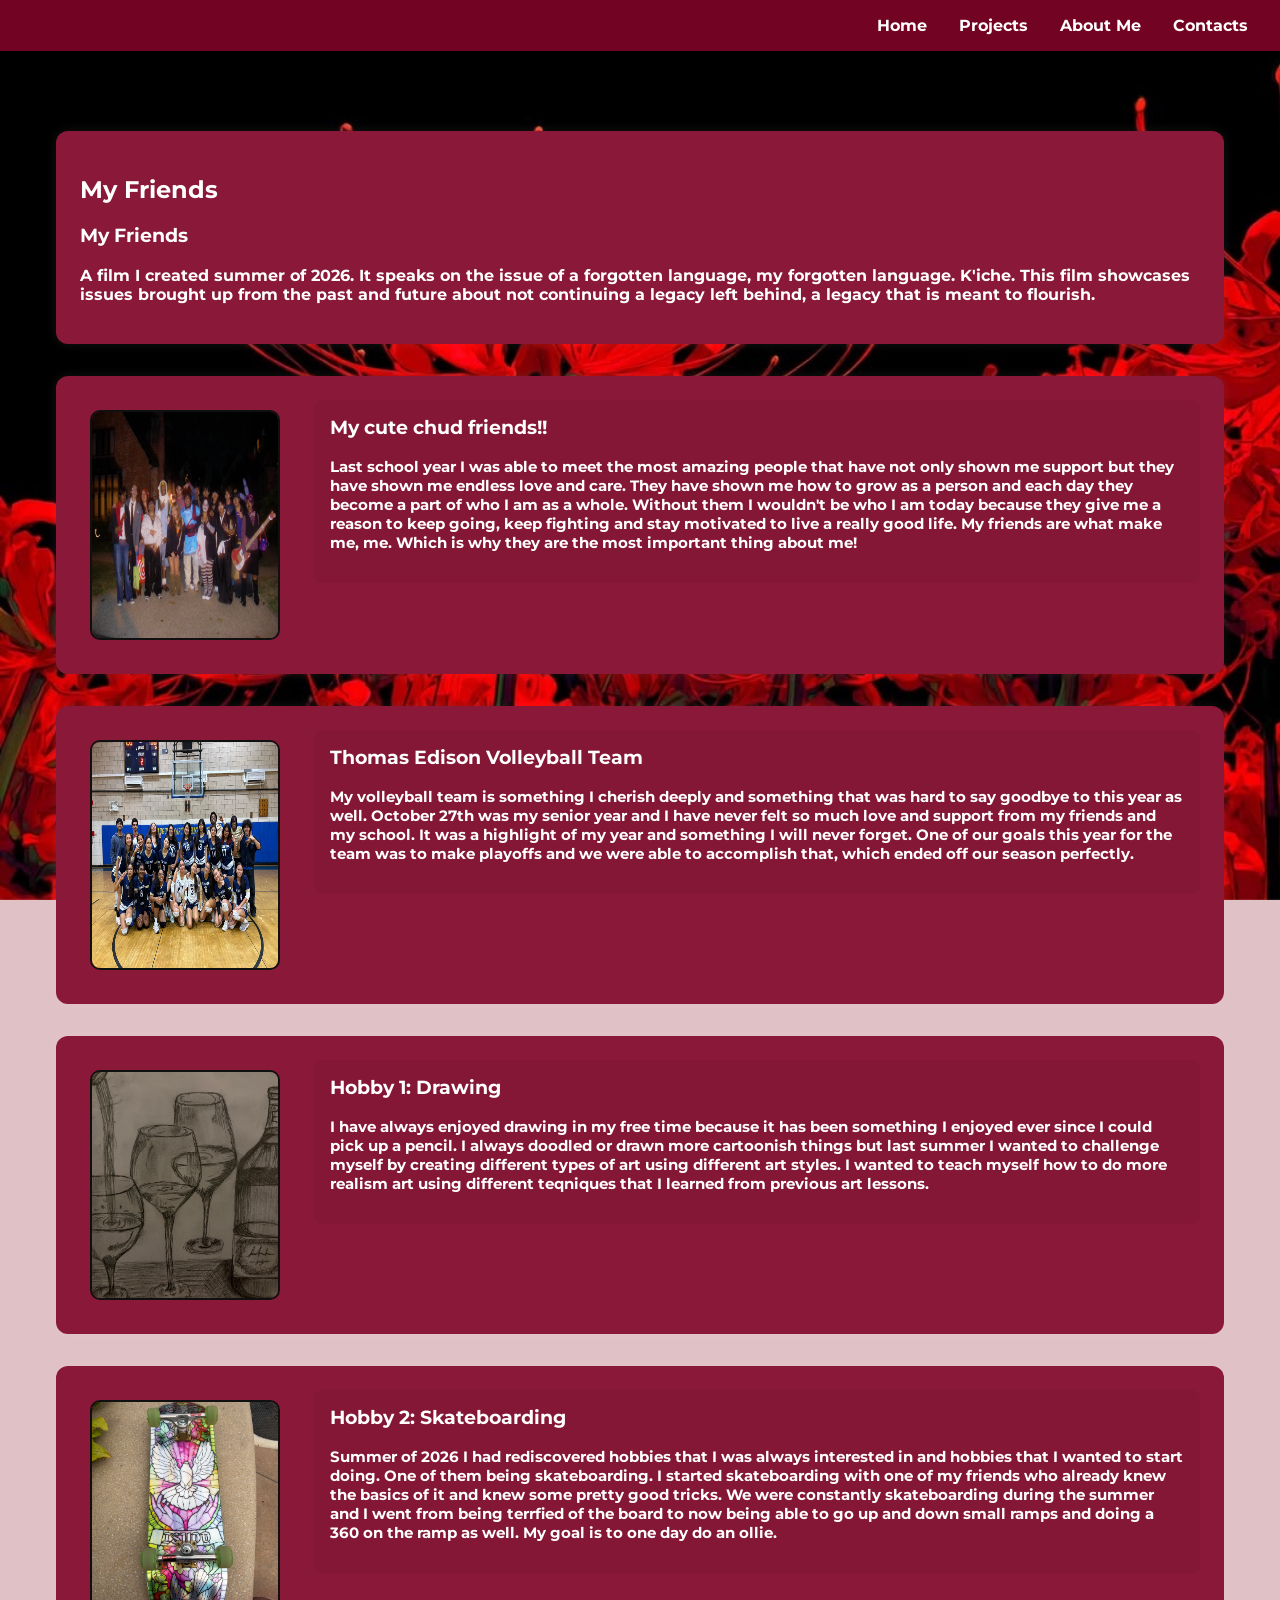
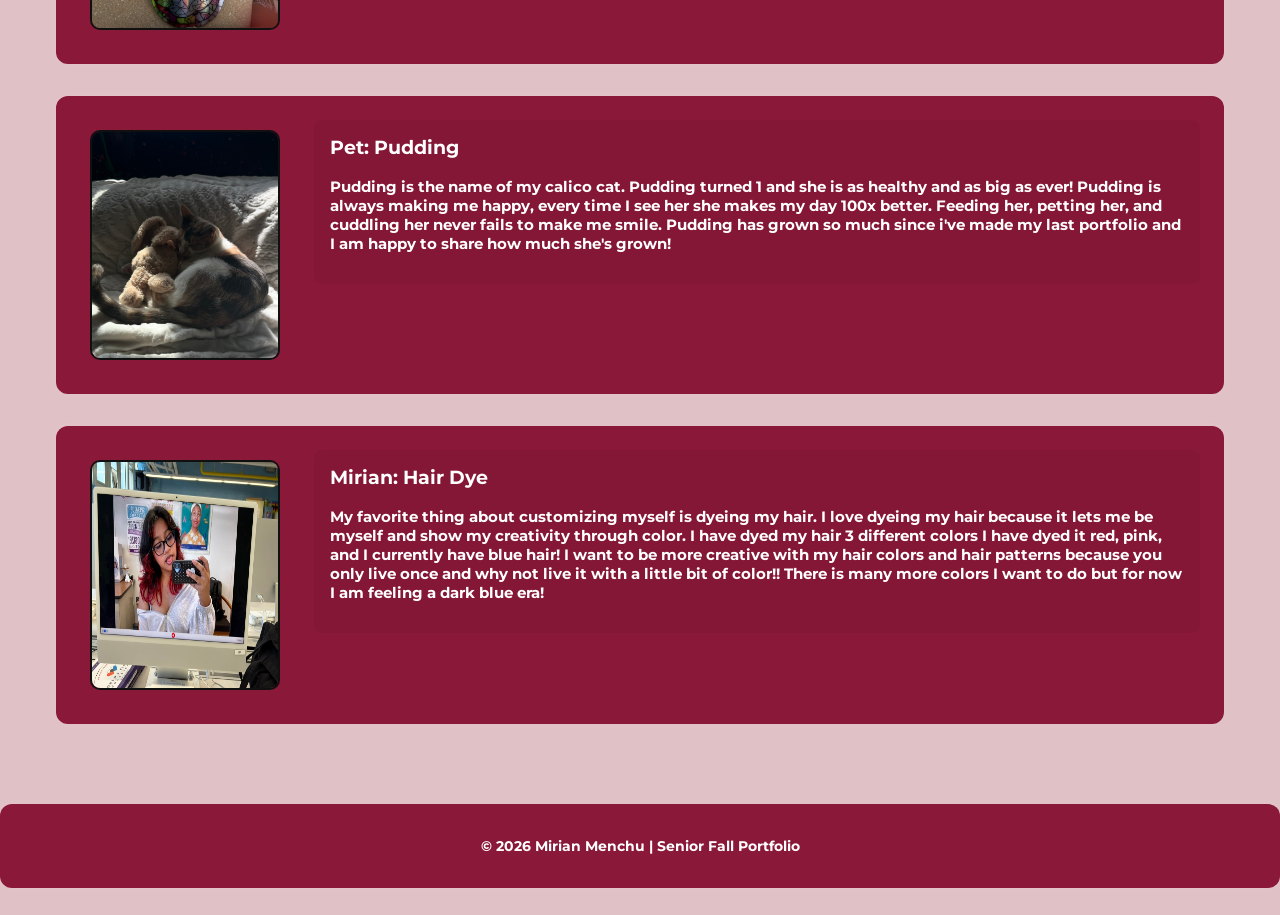
<file: aboutmee2.html>
<!DOCTYPE html>
<html lang="en">
<head>
  <meta charset="UTF-8" />
  <meta name="viewport" content="width=device-width, initial-scale=1.0" />

  <!-- Update these (from Curator Guide) -->
  <meta name="description" content="Senior Fall Portfolio for Mirian Menchu" />
  <meta name="keywords" content="portfolio, senior, projects, programming, web development" />
  <meta name="author" content="Mirian Menchu" />

  <title>Mirian Menchu | Senior Fall Portfolio</title>

  <!-- Main stylesheet -->
  <link rel="stylesheet" href="style.css" />

  <!-- Optional favicon (put your icon file in the same folder) -->
  <link rel="icon" type="image/x-icon" href="favicon.png" />

  <!-- Optional fonts (only keep if your CSS uses them) -->
  <link rel="preconnect" href="https://fonts.googleapis.com" />
  <link rel="preconnect" href="https://fonts.gstatic.com" crossorigin />
  <link href="https://fonts.googleapis.com/css2?family=Montserrat:wght@300;400;700&display=swap" rel="stylesheet" />
</head>

<body>

  <!-- NAVBAR -->
  <header>
    <nav class="navbar">
      <div class="navbar-left">

      </div>

      <ul class="navbar-right">
        <li><a href="index.html">Home</a></li>
        <li><a href="projects.html">Projects</a></li>
        <li><a href="aboutmee2.html">About Me</a></li>
        <li><a href="contacts.html">Contacts</a></li>
      </ul>
    </nav>
  </header>

  <!-- MAIN CONTENT -->
  <main class="home-card">

    <!-- PROJECTS SECTION (repeatable blocks) -->
    <section class="resource-card">
      <h2>My Friends</h2>
      <h3>My Friends </h3>
      <p>A film I created summer of 2026. It speaks on the issue of a forgotten language, my forgotten language. K'iche. 
        This film showcases issues brought up from the past and future about not continuing a legacy left behind, a legacy that is meant to flourish. 
      </p>
    </section>

    <!-- PROJECT 1 -->
    <section class="resource-card">
      <div class="project">
        <img src="Biggergrouppic.jpg" title= "My Friends ">

        <div class="reflection">
          <h3>My cute chud friends!! </h3>
          <p>
            Last school year I was able to meet the most amazing people that have not only shown me support but they have shown me 
            endless love and care. They have shown me how to grow as a person and each day they become a part of who I am as a whole. 
            Without them I wouldn't be who I am today because they give me a reason to keep going, keep fighting and stay motivated to live 
            a really good life. My friends are what make me, me. Which is why they are the most important thing about me!
          </p>
    

        </div>
      </div>
    </section>

        <section class="resource-card">
      <div class="project">
        <img src="vb.PNG" title= "Volleyball">

        <div class="reflection">
          <h3>Thomas Edison Volleyball Team</h3>
          <p>
            My volleyball team is something I cherish deeply and something that was hard to say goodbye to this year as well. 
            October 27th was my senior year and I have never felt so much love and support from my friends and my school. It was 
            a highlight of my year and something I will never forget. One of our goals this year for the team was to make playoffs and 
            we were able to accomplish that, which ended off our season perfectly. 
          </p>

        </div>
      </div>
    </section>

            <section class="resource-card">
      <div class="project">
        <img src="drawing.PNG" title= "Drawing">

        <div class="reflection">
          <h3>Hobby 1: Drawing </h3>
          <p>
            I have always enjoyed drawing in my free time because it has been something I enjoyed ever since I could pick up a pencil. 
            I always doodled or drawn more cartoonish things but last summer I wanted to challenge myself by creating different types of art using different
            art styles. I wanted to teach myself how to do more realism art using different teqniques that I learned from previous art lessons.  
          </p>

        </div>
      </div>
    </section>

                <section class="resource-card">
      <div class="project">
        <img src="skateboard.PNG" title= "Skateboarding">

        <div class="reflection">
          <h3>Hobby 2: Skateboarding </h3>
          <p>
             Summer of 2026 I had rediscovered hobbies that I was always interested in and hobbies that I wanted to start doing. One of them
             being skateboarding. I started skateboarding with one of my friends who already knew the basics of it and knew some pretty good tricks. 
             We were constantly skateboarding during the summer and I went from being terrfied of the board to now being able to go up and down small ramps and 
             doing a 360 on the ramp as well. My goal is to one day do an ollie. 
          </p>

        </div>
      </div>
    </section>

                    <section class="resource-card">
      <div class="project">
        <img src="cat.PNG" title= "Cat">

        <div class="reflection">
          <h3>Pet: Pudding </h3>
          <p>
             Pudding is the name of my calico cat. Pudding turned 1 and she is as healthy and as big as ever! Pudding is always making me happy, 
             every time I see her she makes my day 100x better. Feeding her, petting her, and cuddling her never fails to make me smile. Pudding has grown so 
             much since i've made my last portfolio and I am happy to share how much she's grown! 
          </p>

        </div>
      </div>
    </section>

                        <section class="resource-card">
      <div class="project">
        <img src="me.PNG" title= "Cat">

        <div class="reflection">
          <h3>Mirian: Hair Dye </h3>
          <p>
             My favorite thing about customizing myself is dyeing my hair. I love dyeing my hair because it lets me be myself and show my creativity through color. 
             I have dyed my hair 3 different colors I have dyed it red, pink, and I currently have blue hair! I want to be more creative with my hair colors and hair patterns because
             you only live once and why not live it with a little bit of color!! There is many more colors I want to do but for now I am feeling a dark blue era! 
          </p>

        </div>
      </div>
    </section>

    <!-- Add more projects by copying PROJECT blocks -->

  </main>

  <!-- FOOTER -->
  <footer class="resource-card">
    <p>© <span id="year"></span> Mirian Menchu | Senior Fall Portfolio</p>
  </footer>

  <script>
    // Auto-updates the year in the footer
    document.getElementById("year").textContent = new Date().getFullYear();
  </script>

</body>
</html>
</file>
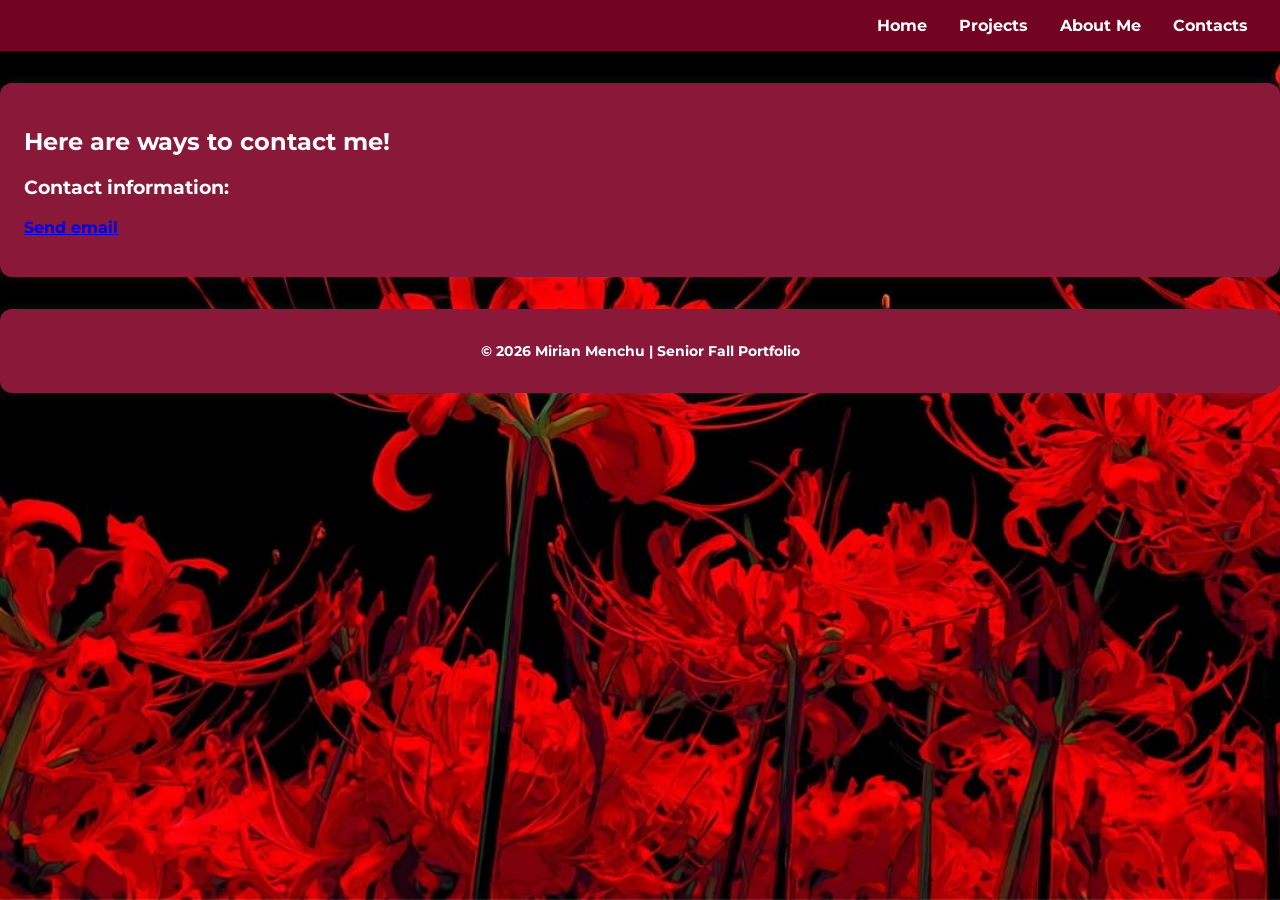
<file: contacts.html>
<!DOCTYPE html>
<html lang="en">
<head>
  <meta charset="UTF-8" />
  <meta name="viewport" content="width=device-width, initial-scale=1.0" />

  <!-- Update these (from Curator Guide) -->
  <meta name="description" content="Senior Fall Portfolio for Mirian Menchu" />
  <meta name="keywords" content="portfolio, senior, projects, programming, web development" />
  <meta name="author" content="Mirian Menchu" />

  <title>Mirian Menchu | Senior Fall Portfolio</title>

  <!-- Main stylesheet -->
  <link rel="stylesheet" href="style.css" />

  <!-- Optional favicon (put your icon file in the same folder) -->
  <link rel="icon" type="image/x-icon" href="favicon.png" />

  <!-- Optional fonts (only keep if your CSS uses them) -->
  <link rel="preconnect" href="https://fonts.googleapis.com" />
  <link rel="preconnect" href="https://fonts.gstatic.com" crossorigin />
  <link href="https://fonts.googleapis.com/css2?family=Montserrat:wght@300;400;700&display=swap" rel="stylesheet" />
</head>

<body>

  <!-- NAVBAR -->
  <header>
    <nav class="navbar">
      <div class="navbar-left">
      </div>

      <ul class="navbar-right">
        <li><a href="index.html">Home</a></li>
        <li><a href="projects.html">Projects</a></li>
        <li><a href="aboutmee2.html">About Me</a></li>
        <li><a href="contacts.html">Contacts</a></li>
      </ul>
    </nav>
  </header>

        <section class="resource-card">

      <h2>Here are ways to contact me! </h2>
    <h3>Contact information: </h2>
    <p><a href="mailto:menchumirian20@gmail.com">Send email</a></p>



      </section>

  </main>

  <!-- FOOTER -->
  <footer class="resource-card">
    <p>© <span id="year"></span> Mirian Menchu | Senior Fall Portfolio</p>
  </footer>

  <script>
    // Auto-updates the year in the footer
    document.getElementById("year").textContent = new Date().getFullYear();
  </script>

</body>
</file>
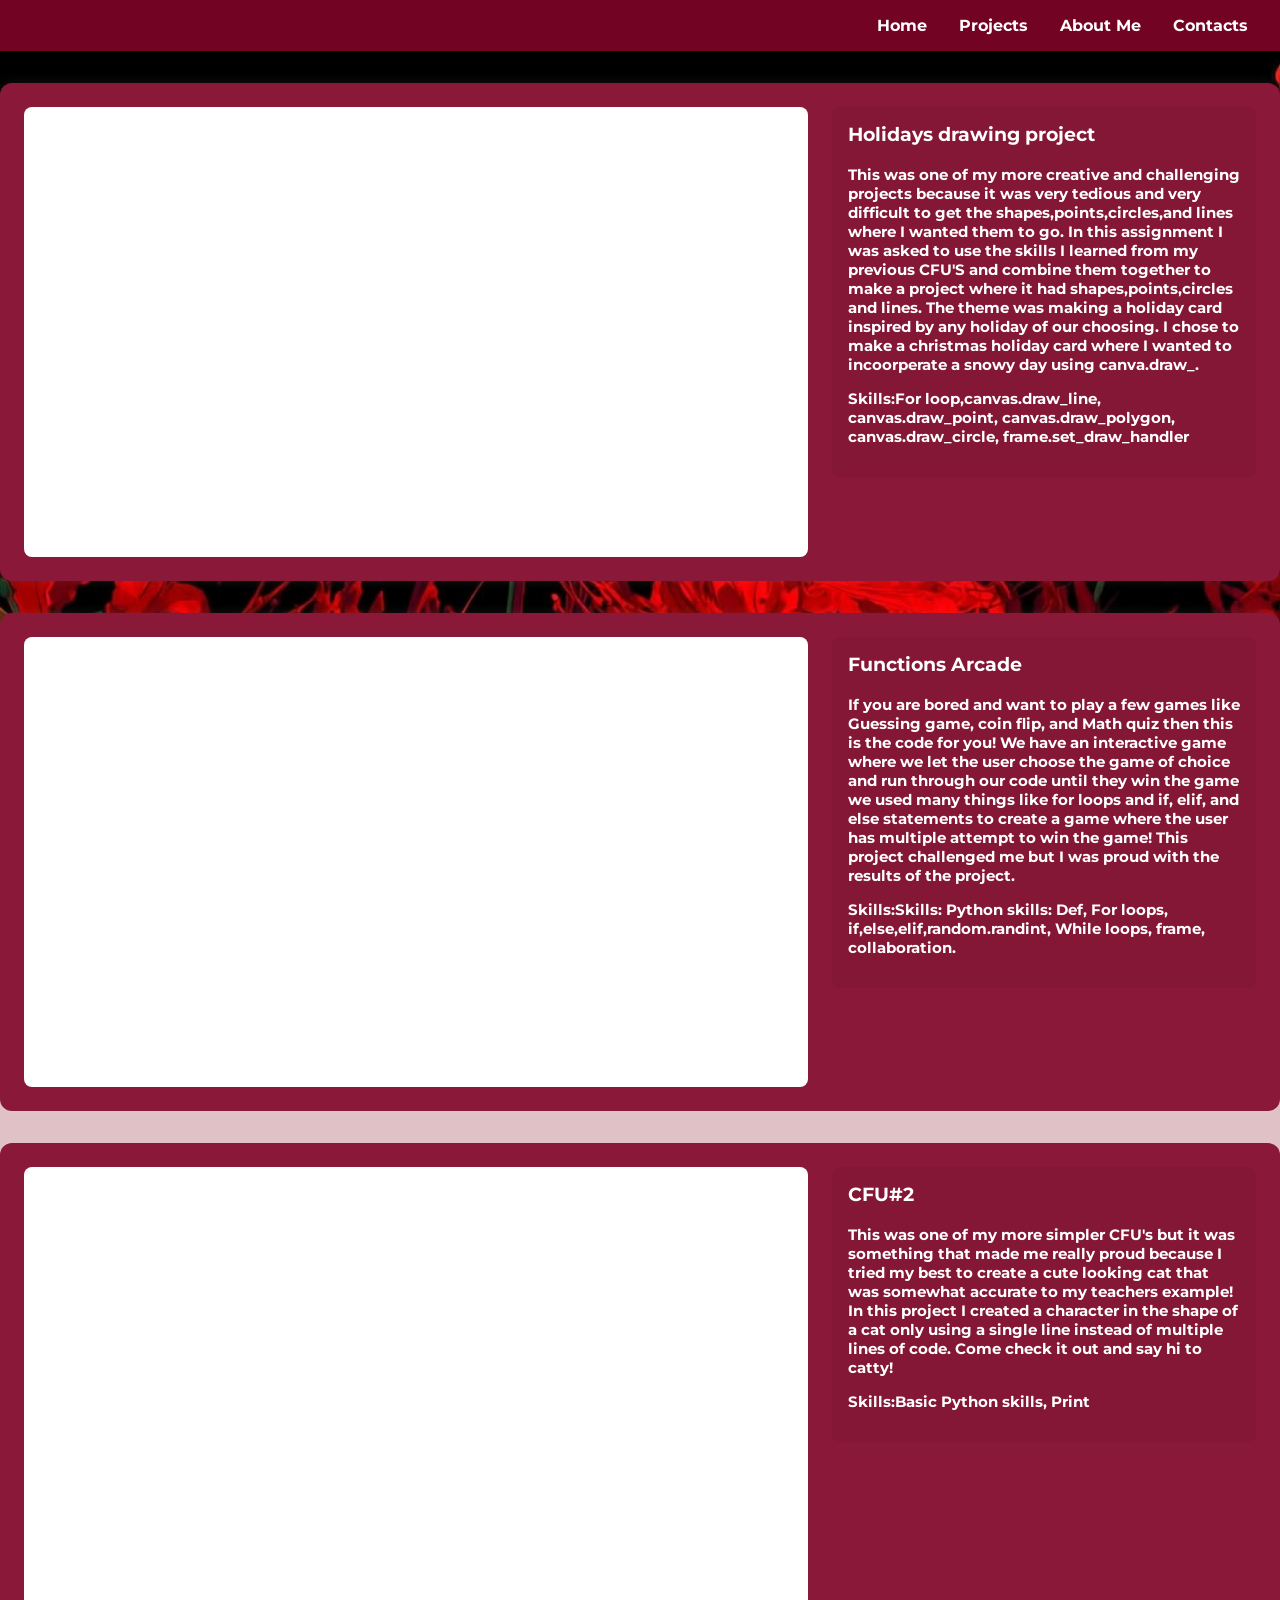
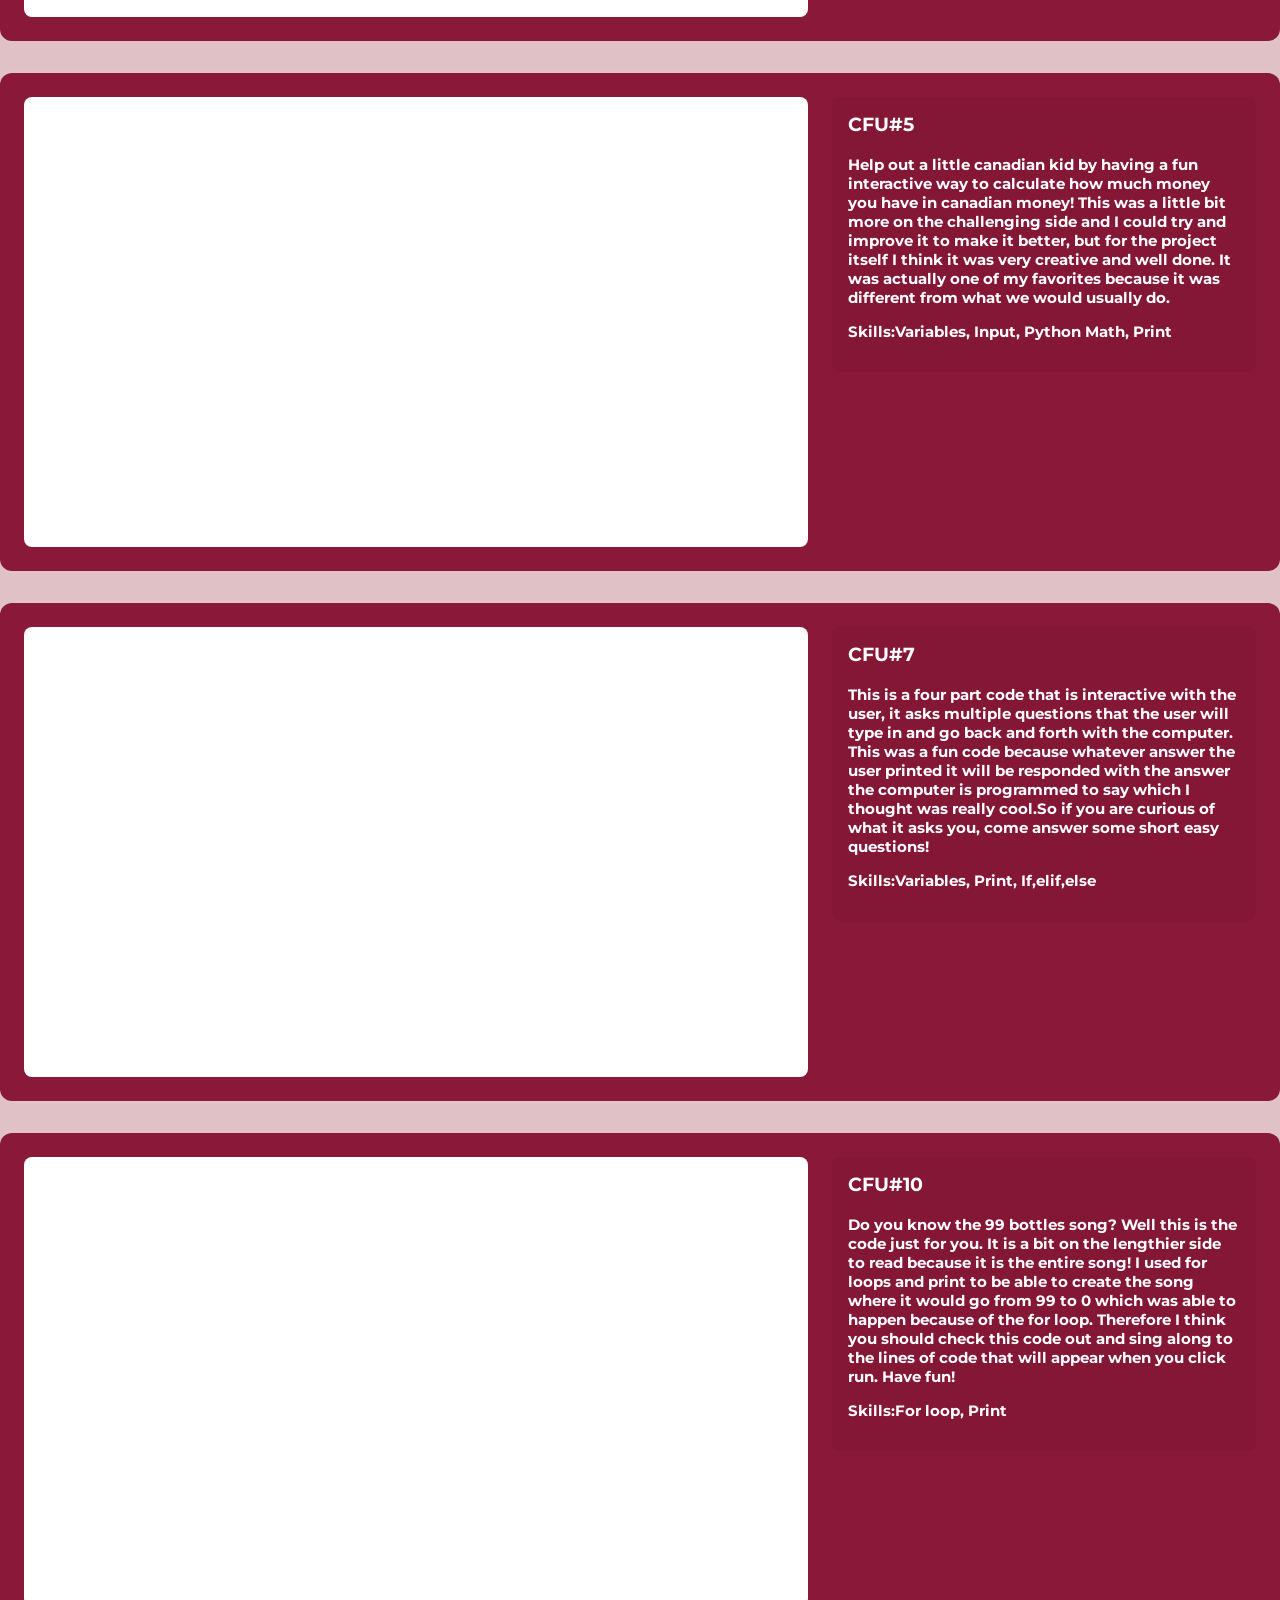
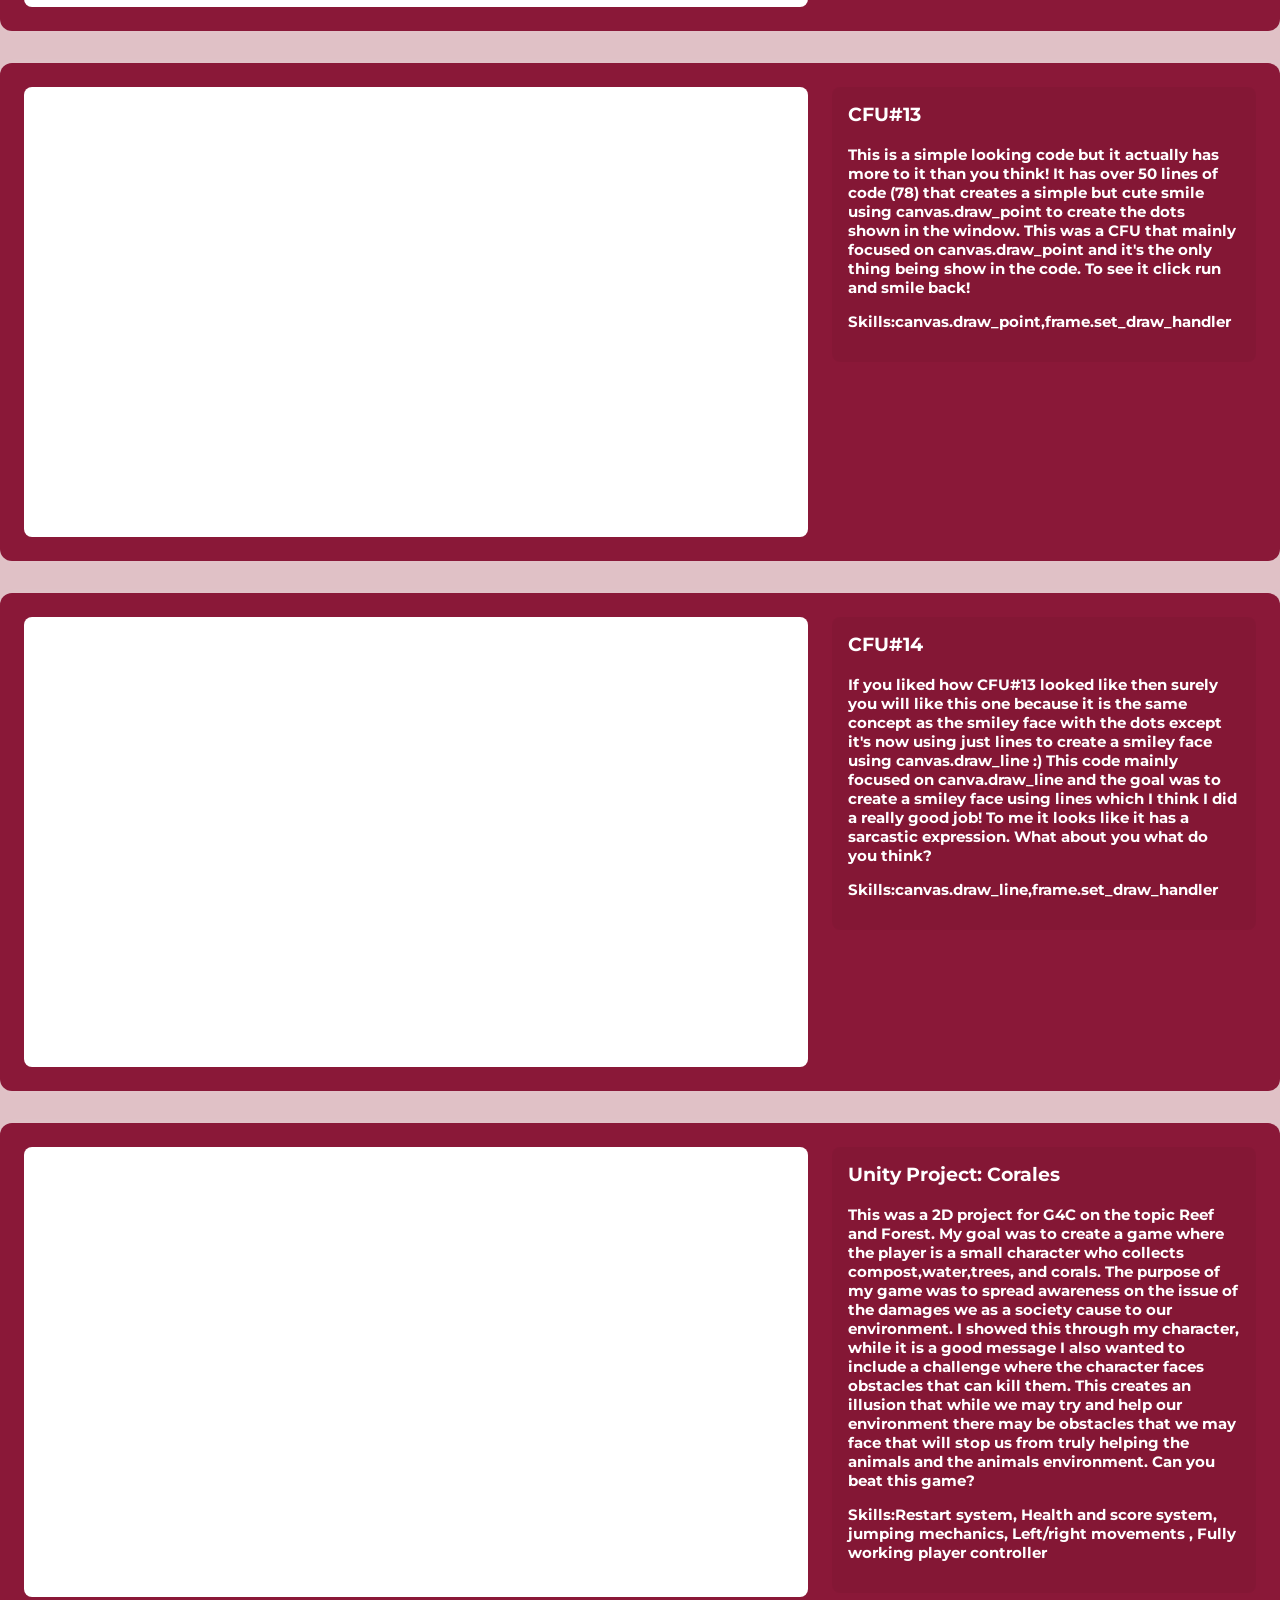
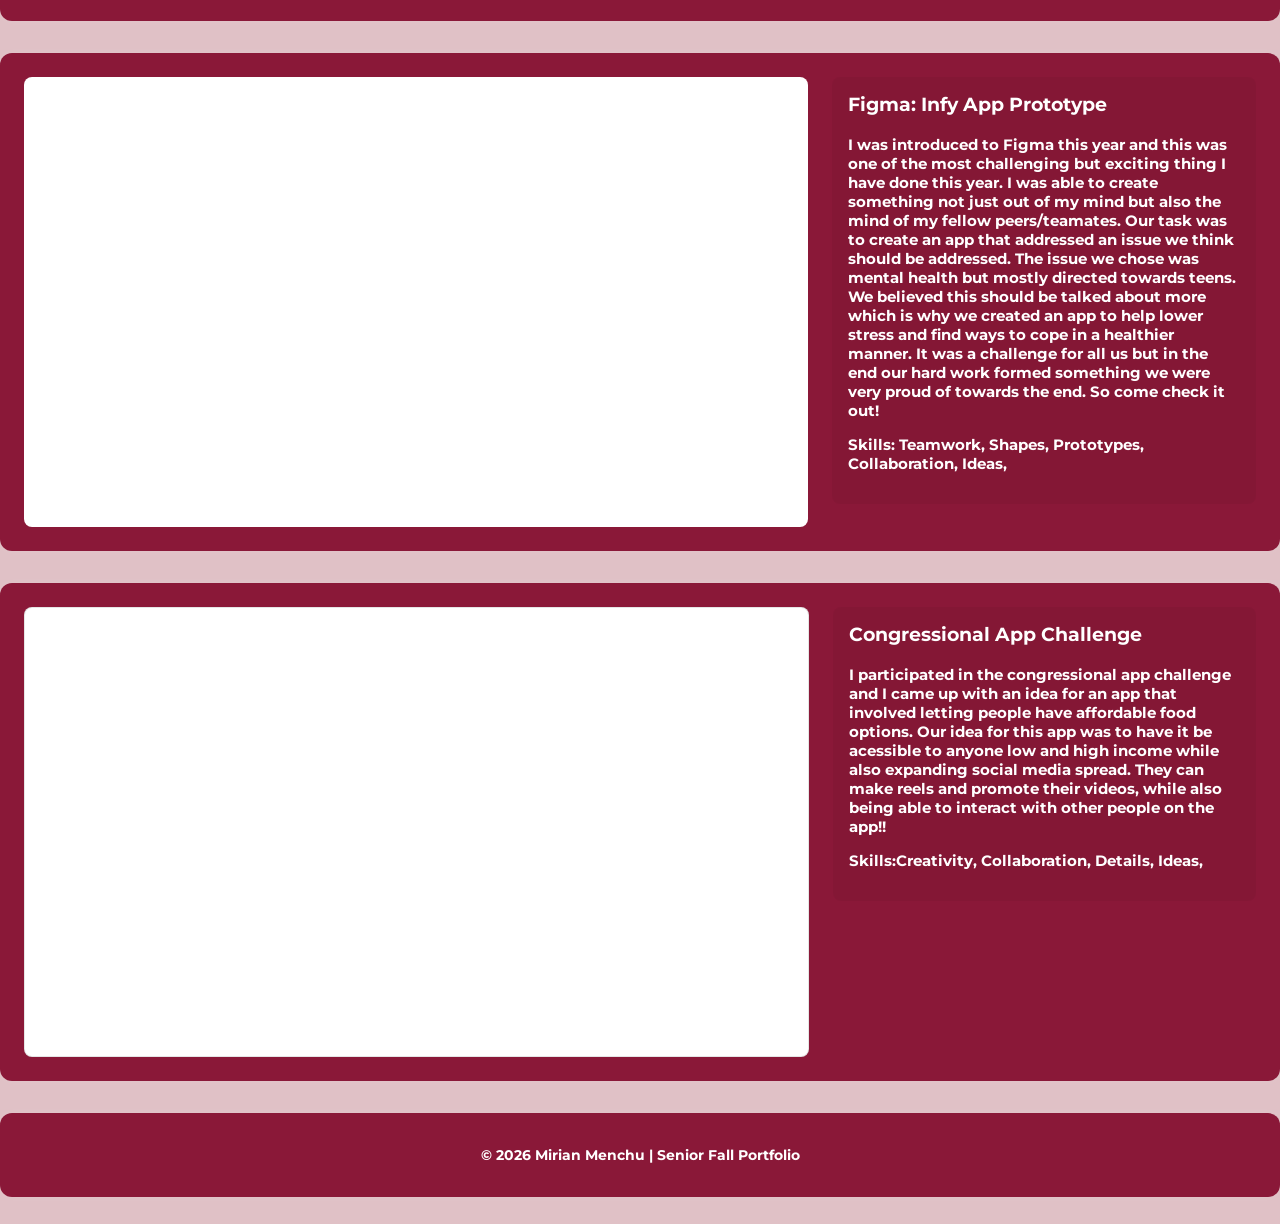
<file: projects.html>
<!DOCTYPE html>
<html lang="en">
<head>
  <meta charset="UTF-8" />
  <meta name="viewport" content="width=device-width, initial-scale=1.0" />

  <!-- Update these (from Curator Guide) -->
  <meta name="description" content="Senior Fall Portfolio for Mirian Menchu" />
  <meta name="keywords" content="portfolio, senior, projects, programming, web development" />
  <meta name="author" content="Mirian Menchu" />

  <title>Mirian Menchu | Junior Fall Portfolio</title>

  <!-- Main stylesheet -->
  <link rel="stylesheet" href="style.css" />

  <!-- Optional favicon (put your icon file in the same folder) -->
  <link rel="icon" type="image/x-icon" href="favicon.png" />

  <!-- Optional fonts (only keep if your CSS uses them) -->
  <link rel="preconnect" href="https://fonts.googleapis.com" />
  <link rel="preconnect" href="https://fonts.gstatic.com" crossorigin />
  <link href="https://fonts.googleapis.com/css2?family=Montserrat:wght@300;400;700&display=swap" rel="stylesheet" />
</head>

<body>

  <!-- NAVBAR -->
  <header>
    <nav class="navbar">
      <div class="navbar-left">
      </div>

      <ul class="navbar-right">
        <li><a href="index.html">Home</a></li>
        <li><a href="projects.html">Projects</a></li>
        <li><a href="aboutmee2.html">About Me</a></li>
        <li><a href="contacts.html">Contacts</a></li>
      </ul>
    </nav>
  </header>

      <!-- PROJECT 2 -->
    <section class="resource-card">
      <div class="project">
        <iframe src="https://py3.codeskulptor.org/#user310_NGvtk0bnbqj2Yhi.py" title="Holidays drawing project"></iframe>

        <div class="reflection">
          <h3>Holidays drawing project</h3>
          <p>
            This was one of my more creative and challenging projects because it was very tedious and very difficult to get the shapes,points,circles,and lines where I wanted them to go. In this assignment
            I was asked to use the skills I learned from my previous CFU'S and combine them together to make a project where it had shapes,points,circles and lines. The theme was making a holiday card inspired by any 
            holiday of our choosing. I chose to make a christmas holiday card where I wanted to incoorperate a snowy day using canva.draw_. 

          <p><strong>Skills:</strong>For loop,canvas.draw_line, canvas.draw_point, canvas.draw_polygon, canvas.draw_circle, frame.set_draw_handler</p>
        </div>
      </div>
    </section>

        <section class="resource-card">
      <div class="project">
        <iframe src="https://py3.codeskulptor.org/#user310_sMqQMVeVTEuhrfW.py" title="Functions Arcade"></iframe>

        <div class="reflection">
          <h3>Functions Arcade </h3>
          <p>    
            If you are bored and want to play a few games like Guessing game, coin flip, and Math quiz then this is the code for you! We have an interactive game where we let the user choose the game of choice and run through our code until they win the game we used
            many things like for loops and if, elif, and else statements to create a game where the user has multiple attempt to win the game! This project challenged me but I was proud with the results of the project. 
          </p>
          <p><strong>Skills:</strong>Skills: Python skills: Def, For loops, if,else,elif,random.randint, While loops, frame, collaboration.</p>
        </div>
      </div>

    </section>

        <section class="resource-card">
      <div class="project">
        <iframe src="https://py3.codeskulptor.org/#user310_SNpuatVLb0_1.py" title="CFU#2"></iframe>

        <div class="reflection">
          <h3>CFU#2</h3>
          <p>
            This was one of my more simpler CFU's but it was something that made me really proud because I tried my best to create a cute looking cat that was somewhat accurate to my teachers example! In this project I created a character in the shape of a cat only using a single line instead of multiple lines of code. Come check it out and say hi to catty!

          </p>
          <p><strong>Skills:</strong>Basic Python skills, Print</p>
        </div>
      </div>
    </section>

            <section class="resource-card">
      <div class="project">
        <iframe src="https://py3.codeskulptor.org/#user310_ub3ZK58e2K_2.py" title="CFU#5"></iframe>

        <div class="reflection">
          <h3>CFU#5</h3>
          <p>
            Help out a little canadian kid by having a fun interactive way to calculate how much money you have in canadian money! This was a little bit more
            on the challenging side and I could try and improve it to make it better, but for the project itself I think it was very creative and well done. It was
            actually one of my favorites because it was different from what we would usually do. 
          </p>
          <p><strong>Skills:</strong>Variables, Input, Python Math, Print </p>
        </div>
      </div>
    </section>

            <section class="resource-card">
      <div class="project">
        <iframe src="https://py3.codeskulptor.org/#user310_b6b59TfPXaPwpxg.py" title="CFU#7"></iframe>

        <div class="reflection">
          <h3>CFU#7</h3>
          <p>
            This is a four part code that is interactive with the user, it asks multiple questions that the user will type in and go back and forth with the computer. This was a fun code because 
            whatever answer the user printed it will be responded with the answer the computer is programmed to say which I thought was really cool.So if you are curious of what it asks you, come answer some short easy questions!
          </p>
          <p><strong>Skills:</strong>Variables, Print, If,elif,else </p>
        </div>
      </div>
    </section>

            <section class="resource-card">
      <div class="project">
        <iframe src="https://py3.codeskulptor.org/#user310_xBSRmQqHTZzHjiP.py" title="CFU#10"></iframe>

        <div class="reflection">
          <h3>CFU#10</h3>
          <p>
            Do you know the 99 bottles song? Well this is the code just for you. 
            It is a bit on the lengthier side to read because it is the entire song! I used for loops and print to be 
            able to create the song where it would go from 99 to 0 which was able to happen because of the for loop. Therefore I think 
            you should check this code out and sing along to the lines of code that will appear when you click run. Have fun!
          </p>
          <p><strong>Skills:</strong>For loop, Print</p>
        </div>
      </div>
    </section>

            <section class="resource-card">
      <div class="project">
        <iframe src="https://py3.codeskulptor.org/#user310_j1j3fKA6LcyoPPy.py" title="CFU#13"></iframe>

        <div class="reflection">
          <h3>CFU#13</h3>
          <p>
            This is a simple looking code but it actually has more to it than you think! It has over 50 lines of code (78) that creates a simple but cute smile using canvas.draw_point to create the dots shown in the window. 
            This was a CFU that mainly focused on canvas.draw_point and it's the only thing being show in the code. To see it click run and smile back! 

          </p>
          <p><strong>Skills:</strong>canvas.draw_point,frame.set_draw_handler</p>
        </div>
      </div>
    </section>

     <section class="resource-card">
      <div class="project">
        <iframe src="https://py3.codeskulptor.org/#user310_6CGjw01RmktKoyc.py" title="CFU#14"></iframe>

        <div class="reflection">
          <h3>CFU#14</h3>
          <p>
            If you liked how CFU#13 looked like then surely you will like this one because it is the same concept as the smiley face with the dots except it's now using just lines to create a smiley face using canvas.draw_line :)
            This code mainly focused on canva.draw_line and the goal was to create a smiley face using lines which I think I did a really good job! To me it looks like it has a sarcastic expression. What about you what do you think?
          </p>
          <p><strong>Skills:</strong>canvas.draw_line,frame.set_draw_handler</p>
        </div>
      </div>
    </section>

        <section class="resource-card">
      <div class="project">
        <iframe src="https://play.unity.com/api/v1/games/game/8a7897fb-31cd-4d58-a50e-65ad628cdd3c/build/latest/frame" title="Corales"></iframe>

        <div class="reflection">
          <h3>Unity Project: Corales</h3>
          <p>
            This was a 2D project for G4C on the topic Reef and Forest. My goal was to create a game where the player is a small character who collects compost,water,trees, and corals. The purpose
            of my game was to spread awareness on the issue of the damages we as a society cause to our environment. I showed this through my character, while it is a good message I also wanted to include 
            a challenge where the character faces obstacles that can kill them. This creates an illusion that while we may try and help our environment there may be obstacles that we may face that will stop us
            from truly helping the animals and the animals environment. Can you beat this game? 

          <p><strong>Skills:</strong>Restart system, Health and score system, jumping mechanics, Left/right movements , Fully working player controller</p>
        </div>
      </div>
    </section>

        <section class="resource-card">
      <div class="project">
        <iframe src="https://embed.figma.com/proto/VeWm4ISnIRyGImhP84UQye/Team-Blooming-Birds?node-id=245-1560&starting-point-node-id=245%3A1560&embed-host=share" title="Figma: Infy App Prototype"></iframe>
        <div class="reflection">
          <h3>Figma: Infy App Prototype</h3>
          <p>
            I was introduced to Figma this year and this was one of the most challenging but exciting thing I have done this year. I was able to create something not just out of my mind but also the mind of my fellow 
            peers/teamates. Our task was to create an app that addressed an issue we think should be addressed. The issue we chose was mental health but mostly directed towards teens. We believed this should be talked about more
            which is why we created an app to help lower stress and find ways to cope in a healthier manner. It was a challenge for all us but in the end our hard work formed something we were very proud of towards the end.
            So come check it out!

          <p><strong>Skills:</strong> Teamwork, Shapes, Prototypes, Collaboration, Ideas, </p>
        </div>
      </div>
    </section>


      <section class="resource-card">
      <div class="project">
        <iframe style="border: 1px solid rgba(0, 0, 0, 0.1);" width="800" height="450" src="https://embed.figma.com/proto/TJ4n4PFfPbgIyKHOALwAZU/Plato-Congressional-App?node-id=1-3&starting-point-node-id=1%3A3&embed-host=share" allowfullscreen></iframe>
        <div class="reflection">
          <h3>Congressional App Challenge </h3>
          <p>
            I participated in the congressional app challenge and I came up with an idea for an app that involved letting people have affordable food options. 
            Our idea for this app was to have it be acessible to anyone low and high income while also expanding social media spread. They can 
            make reels and promote their videos, while also being able to interact with other people on the app!! 

          <p><strong>Skills:</strong>Creativity, Collaboration, Details, Ideas,</p>
        </div>
      </div>
    </section>



    <!-- Add more projects by copying PROJECT blocks -->

  </main>

  <!-- FOOTER -->
  <footer class="resource-card">
    <p>© <span id="year"></span> Mirian Menchu | Senior Fall Portfolio</p>
  </footer>

  <script>
    // Auto-updates the year in the footer
    document.getElementById("year").textContent = new Date().getFullYear();
  </script>

</body>
</file>
<file: style.css>
/* =========================
   GLOBAL / RESET....
========================= */
* {
  box-sizing: border-box;
}

body {
  margin: 0;
  font-family: 'Montserrat', Arial, sans-serif;
  background-color: #1a1517;
  color: #FFFFFF;
  background-image: url("spiderlily.JPG");
  background-size: cover;
  background-repeat: repeat-y;
  background-attachment: fixed;
  font-weight: bold;
}

/* =========================
   NAVBAR
========================= */
.navbar {
  background-color: #730323;
  padding: 1em 2em;
  display: flex;
  justify-content: space-between;
  align-items: center;
}

.navbar-left img {
  height: 35px;
}

.navbar-right {
  list-style: none;
  display: flex;
  gap: 2em;
  margin: 0;
  padding: 0;
}

.navbar-right a {
  color: rgb(255, 255, 255);
  text-decoration: none;
  font-weight: bold;
}

.navbar-right a:hover {
  color: #FFFFFF;
}

/* =========================
   PAGE LAYOUT
========================= */
.home-card {
  max-width: 1200px;
  margin: 2em auto;
  padding: 1em;
}

/* =========================
   CARDS
========================= */
.resource-card {
  background-color: #8a1838;
  margin: 2em auto;
  padding: 1.5em;
  border-radius: 12px;
  box-shadow: 0 0 12px rgba(255, 255, 255, 0.08);
}

/* =========================
   BIO SECTION
========================= */
.bio {
  display: flex;
  flex-direction: column;
  align-items: center;
  text-align: center;
  font-weight: bold;
}

.bio-pic img {
  width: 150px;
  height: 150px;
  border-radius: 50%;
  border: 3px solid #000000;
  object-fit: cover;
}

.bio-text h1 {
  margin-bottom: 0.2em;
  font-weight: bold;
}

.bio-text h4 {
  margin-top: 0;
  font-weight: bold;
  color: #FFFFFF;
}

/* =========================
   PROJECT LAYOUT
========================= */
.project {
  display: flex;
  gap: 1.5em;
  align-items: flex-start;
}

.project iframe {
  flex: 2;
  min-width: 320px;
  height: 450px;
  border: none;
  background-color: rgb(255, 255, 255);
  border-radius: 8px;
}

.reflection {
  flex: 1;
  background-color: rgba(0, 0, 0, 0.04);
  padding: 1em;
  border-radius: 8px;
}

.reflection h3 {
  margin-top: 0;
  color: #FFFFFF;
  font-weight: bold;
}

.reflection p {
  font-size: 0.95em;
  color: #FFFFFF;
  font-weight: bold;
}

/* =========================
   LINKS / ICONS
========================= */
.skill-images {
  display: flex;
  justify-content: center;
  gap: 1.5em;
  margin-top: 1em;
}

.picture {
  transition: transform 0.2s ease;
}

.picture:hover {
  transform: scale(1.05);
}

.link-pic {
  height: 80px;
  width: 80px;
  border-radius: 10px;
  border: 2px solid white;
  object-fit: cover;
}

/* =========================
   FOOTER
========================= */
footer {
  text-align: center;
  font-size: 0.85em;
  color: #FFFFFF;
  font-weight: bold;
}

/* =========================
   RESPONSIVE
========================= */
@media (max-width: 900px) {
  .project {
    flex-direction: column;
  }

  .project iframe {
    width: 100%;
    min-width: 0;
    height: 350px;
  }
}

@media (max-width: 600px) {
  .navbar {
    flex-direction: column;
    gap: 1em;
  }

  .navbar-right {
    flex-wrap: wrap;
    justify-content: center;
  }
}

img {
     float: left;
     width: 190px;
     margin: 10px;
     border-color: rgb(16, 16, 16);
  border-width: 2px;
  border-style: solid;
  border-radius: 10px;
  height: 230px;
}
body {background-color: #e0c1c6;
}
</file>
